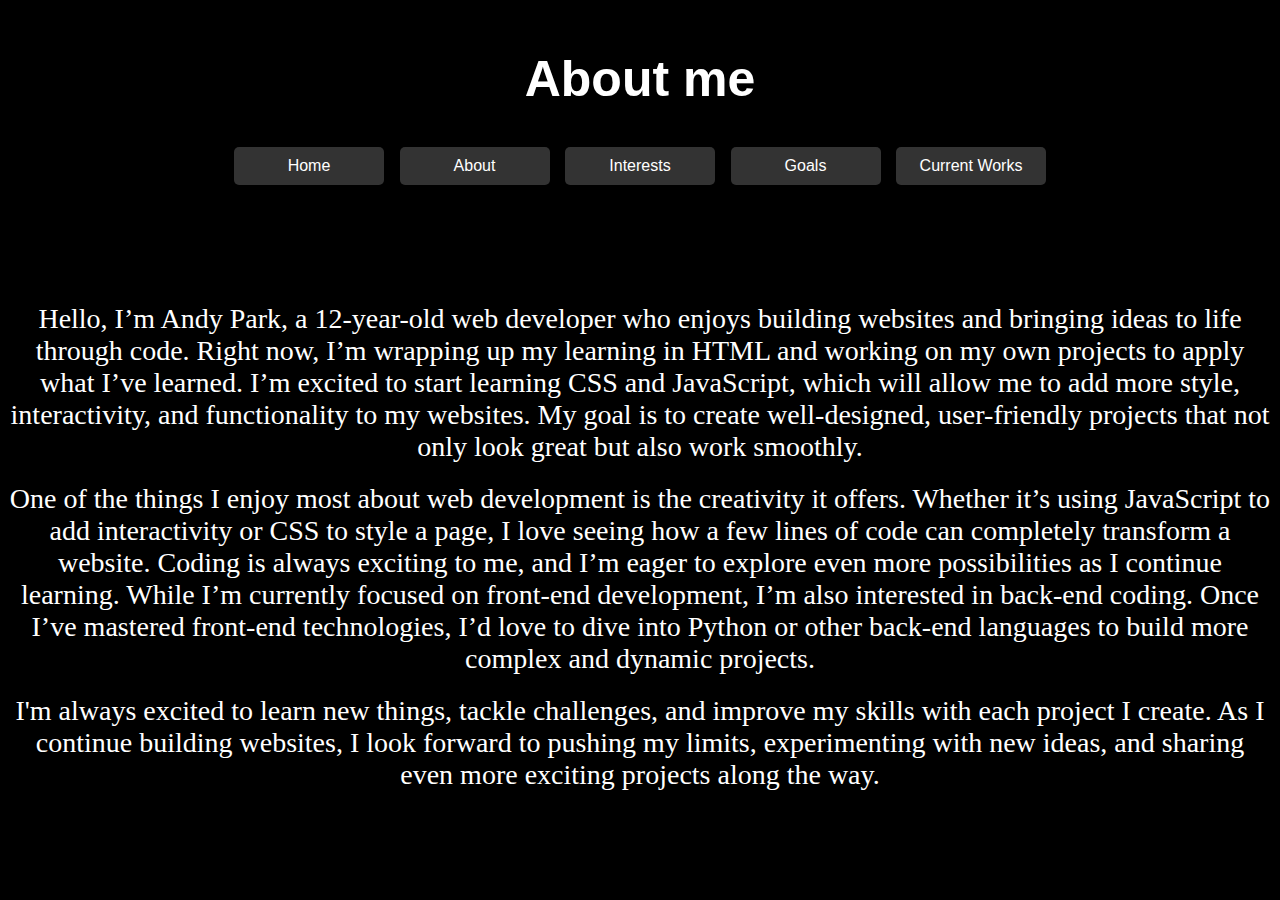
<file: about.html>
<!DOCTYPE html>
<html>
<head>
  <link rel="stylesheet" href="style.css">
</head>
<body>
  
   
<h1 id="heading">About me</h1>
<nav style="text-align: center;">
  <button onclick="location.href='index.html'">Home</button>
  <button onclick="location.href='about.html'">About</button>
  <button onclick="location.href='interests.html'">Interests</button>
  <button onclick="location.href='goals.html'">Goals</button>
  <button onclick="location.href='currentwork.html'">Current Works</button>
<hr>
<br>
<br>

<p>Hello, I’m Andy Park, a 12-year-old web developer who enjoys building websites and bringing ideas to life through code. Right now, I’m wrapping up my learning in HTML and working on my own projects to apply what I’ve learned. I’m excited to start learning CSS and JavaScript, which will allow me to add more style, interactivity, and functionality to my websites. My goal is to create well-designed, user-friendly projects that not only look great but also work smoothly.
</p>
<p>One of the things I enjoy most about web development is the creativity it offers. Whether it’s using JavaScript to add interactivity or CSS to style a page, I love seeing how a few lines of code can completely transform a website. Coding is always exciting to me, and I’m eager to explore even more possibilities as I continue learning. While I’m currently focused on front-end development, I’m also interested in back-end coding. Once I’ve mastered front-end technologies, I’d love to dive into Python or other back-end languages to build more complex and dynamic projects.
</p>
<p>I'm always excited to learn new things, tackle challenges, and improve my skills with each project I create. As I continue building websites, I look forward to pushing my limits, experimenting with new ideas, and sharing even more exciting projects along the way.
</p>
<br>
</body>
</html>
</file>
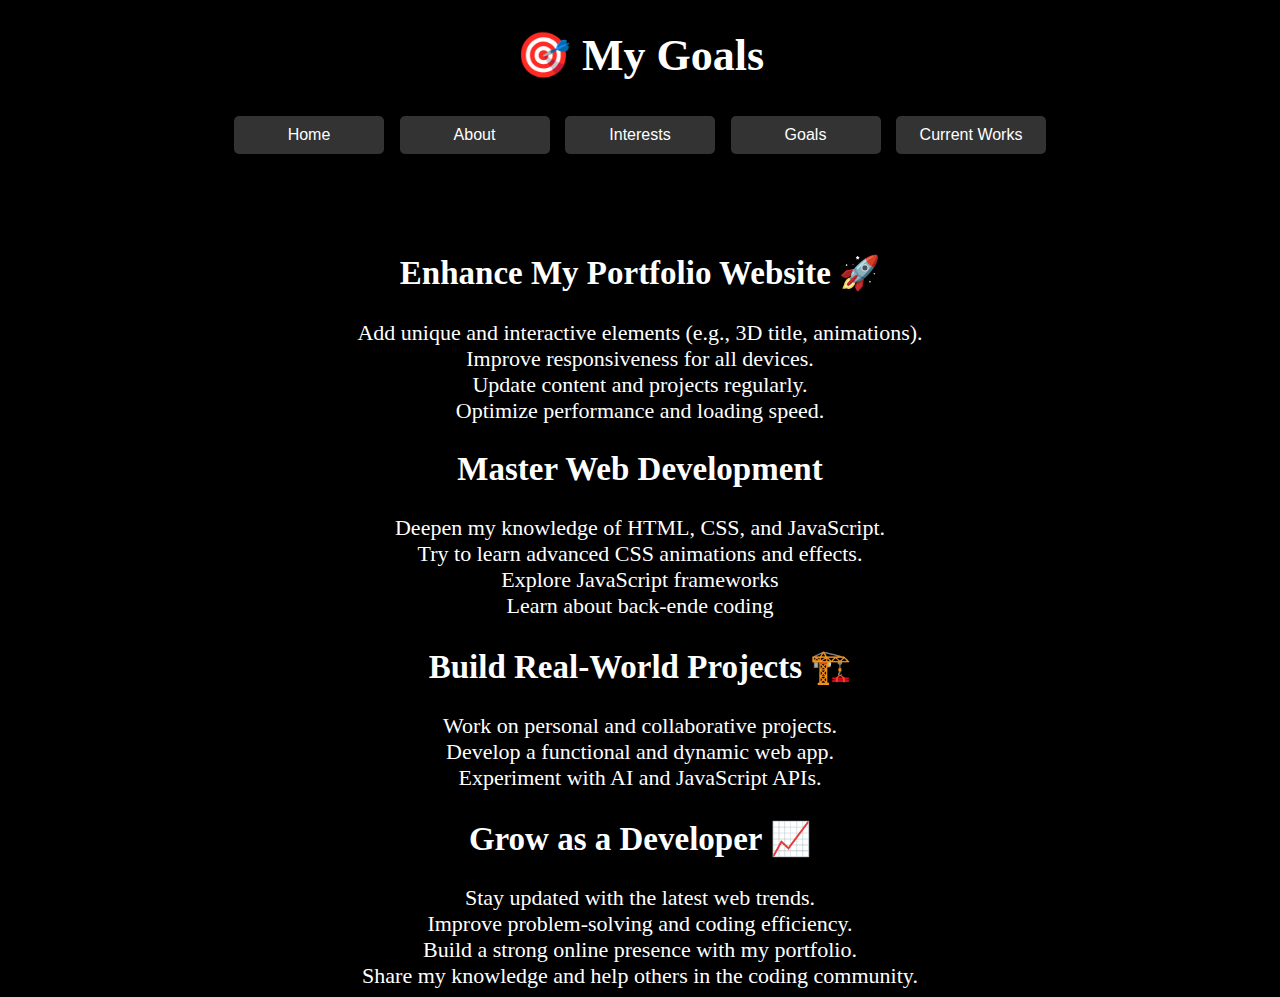
<file: goals.html>
<!DOCTYPE html>
<html>
  <link rel="stylesheet" href="style.css">
  
   
    <h1>🎯 My Goals</h1>
    <nav style="text-align: center;">
      <button onclick="location.href='index.html'">Home</button>
      <button onclick="location.href='about.html'">About</button>
      <button onclick="location.href='interests.html'">Interests</button>
      <button onclick="location.href='goals.html'">Goals</button>
      <button onclick="location.href='currentwork.html'">Current Works</button>
    </nav>
    <hr>
    <br>
    <h2><li>Enhance My Portfolio Website 🚀</li></h2>
    <li>Add unique and interactive elements (e.g., 3D title, animations).</li>
    <li>Improve responsiveness for all devices.</li>
    <li>Update content and projects regularly.</li>
    <li>Optimize performance and loading speed.</li>
    <h2><li>Master Web Development</li></h2>
    <li>Deepen my knowledge of HTML, CSS, and JavaScript.</li>
    <li>Try to learn advanced CSS animations and effects.</li>
    <li>Explore JavaScript frameworks</li>
    <li>Learn about back-ende coding<li>
    <h2><li>Build Real-World Projects 🏗️</li></h2>
    <li>Work on personal and collaborative projects.</li>
    <li>Develop a functional and dynamic web app.</li>
    <li>Experiment with AI and JavaScript APIs.</li>
    <h2><li>Grow as a Developer 📈</li></h2>
    <li>Stay updated with the latest web trends.</li>
    <li>Improve problem-solving and coding efficiency.</li>
    <li>Build a strong online presence with my portfolio.</li>
    <li>Share my knowledge and help others in the coding community.</li>

</html>
</file>
<file: style.css>
body {
    background-color: black;
    text-align: center;
    color: white;
    font-family: 'Fira Code';
    font-size: 22px;
}

p {
    font-size: 28px;
    color: white;
    font-family: 'Fira Code';
    margin-top: 20px;
    margin-bottom: 20px;
}

footer {
    text-align: center;
    padding: 10px;
    position: fixed;
    bottom: 0;
    width: 100%;
    font-size: small;
}

button {
    border-radius: 10px;
    padding: 30px 60px;
    border: none;
    background-color: rgb(2, 2, 82);
    color: white;
    cursor: pointer;
}

#heading {
    text-align: center;
    font-size: 50px;
    color: white;
    font-family: Arial, Helvetica, sans-serif;
    margin-top: 50px;
}

#trombone-img {
    width: 700px;
    height: 350px;
    margin-top: 50px;
    margin-bottom: 50px;
    border-radius: 20px;
}

#main {
    margin-top: 50px;
    margin-bottom: 50px;
    font-size: large;
    color: white;
}

.circle-logo {
    border-radius: 50%;
    text-align: center;
}

#logo-button {
    width: 20px;
    height: 20px;
    border-radius: 50%;
    object-fit: cover;
    display: block;
    margin: 0 auto;
    cursor: pointer;
    box-shadow: 0 0 10px rgba(0, 255, 0, 0.3);
}

hr {
    border: 0;
    height: 1px;
    background-color: #000000;
    font-weight: 500;
    margin: 20px 0;
}

#vanta-bg {
    width: 100vw;
    height: 100vh;
    position: fixed;
    top: 0;
    left: 0;
    z-index: 0;
}

.wrapper {
    position: relative;
    z-index: 1;
    padding: 20px;
    color: white;
}

nav button {
    background-color: #333;
    color: white;
    border: none;
    padding: 10px 15px;
    margin: 5px;
    width: 150px;
    font-size: 16px;
    height: auto;
    cursor: pointer;
    border-radius: 5px;
}

nav button:hover {
    background-color: #555;
}
</file>
